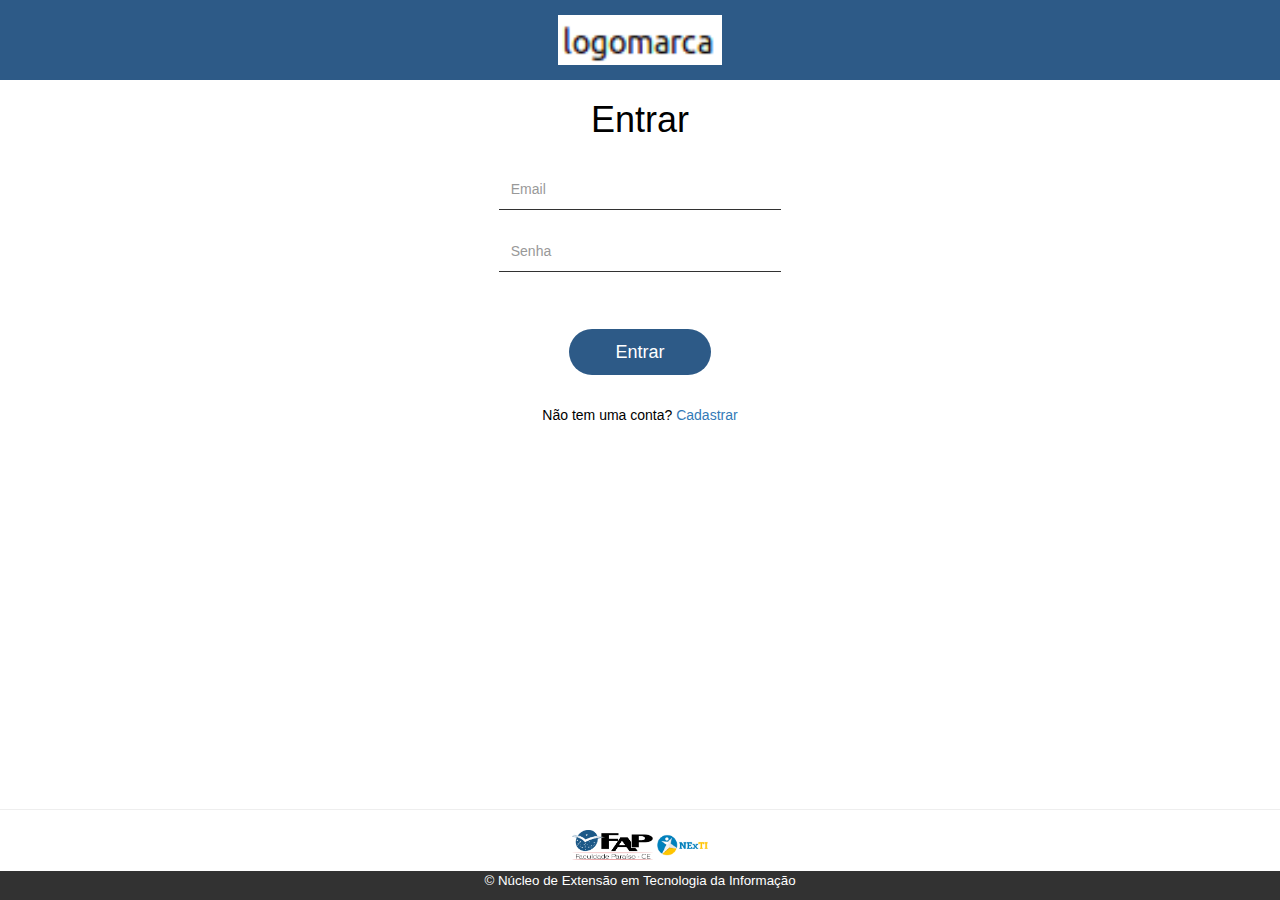
<file: index.html>
<!DOCTYPE html>
<html lang="pt-br" >
<head>
	<meta charset="utf-8">
	<meta name="viewport" content="width=device-width, initial-scale=1, shrink-to-fit=no">  

	<title>Entrar</title>

    <!-- bootstrap -->
    <link href="_css/bootstrap.css" rel="stylesheet">
    <!--glyphicon-->
    <link rel="stylesheet" href="https://maxcdn.bootstrapcdn.com/bootstrap/3.3.7/css/bootstrap.min.css">
    <!-- my css -->
    <link href="_css/style.css" rel="stylesheet">
    <link rel="stylesheet" href="https://cdnjs.cloudflare.com/ajax/libs/animate.css/3.5.2/animate.min.css">
</head>

<body id="page-login">

	<header id="my-header" >
		<img id="logomarca-header" height="50px" src="_img/logo-icon.png">
	</header>
	
	<div id="div-form" class="container-fluid text-center" >
		<div class="col-sm-3 aling-center" >
			
			<h1>Entrar</h1>
			<form action="login.php" method="POST" >
				<input  required class="form-control" placeholder="Email" type="text" name="email">
				<input required class="form-control" placeholder="Senha" type="password" name="password">
				
				<button class="btn btn-lg btn-round btn-blue col-xs-12 col-sm-6 aling-center" type="submit" id="button-submit">Entrar</button>
			</form>

			<div id="change-for" class="col-sm-12 col-xs-12 ">
				
				<p>Não tem uma conta? <a href="register.html">Cadastrar</a></p>
			</div>
		</div>
	</div>

	<footer  id="my-footer">
		
		<div id="sponsors" class="aling-center">
			<hr>
				<a href="http://fapce.edu.br/" target="_blank" ><img height="30px" src="_img/logo-fap.png"></a>
				
				<a href="http://nexti.fapce.edu.br" target="_blank" ><img  height="30px" src="_img/logo-nexti.png"></a>
		</div>		
		
		<div id="copy-footer" class="col-xs-12 col-sm-12" >
			<p>© Núcleo de Extensão em Tecnologia da Informação </p>
		</div>	
	</footer>
</body>
</html>
</file>
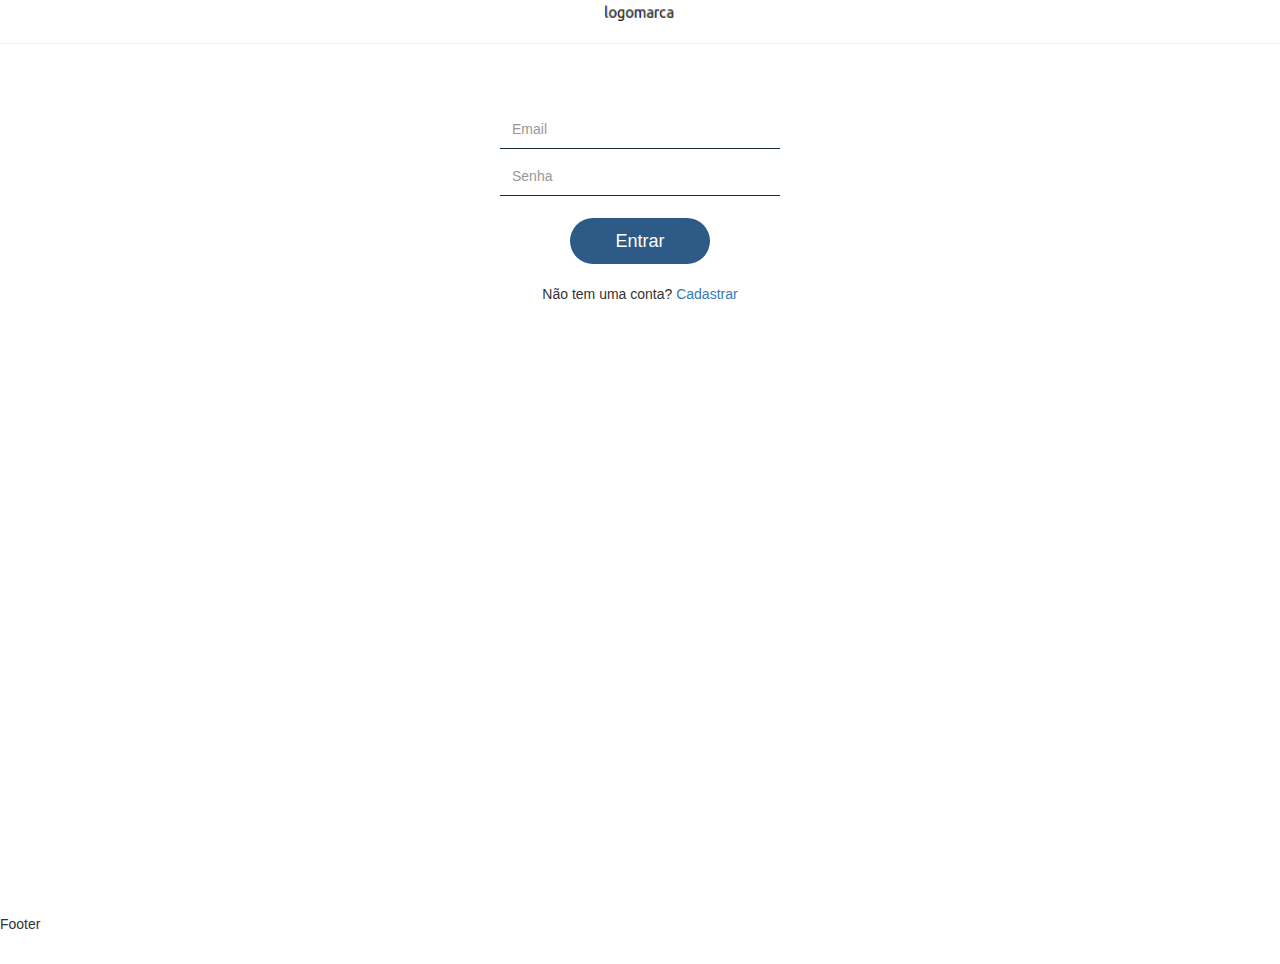
<file: view/index.html>
<!DOCTYPE html>
<html lang="pt-br" >
<head>
	<meta charset="utf-8">
	<meta name="viewport" content="width=device-width, initial-scale=1, shrink-to-fit=no">  

	<title>Entrar</title>

    <!-- bootstrap -->
    <link href="_css/bootstrap.css" rel="stylesheet">

    <!--glyphicon-->
    <link rel="stylesheet" href="https://maxcdn.bootstrapcdn.com/bootstrap/3.3.7/css/bootstrap.min.css">

    <!-- my css -->
    <link href="_css/style.css" rel="stylesheet">

</head>
<body id="page-login">
	<header>
		<img class="img-responsive col-sm-1 aling-center "  src="_img/logo-icon.png">
		<hr>
	</header>

	<div class="container-fluid text-center" id="content" >
		<div class="col-sm-3 aling-center" >

			<form action="#" method="#" >
				<label></label>
				<input  required class="form-control" placeholder="Email" type="email" name="email">
				<input required class="form-control" placeholder="Senha" type="password" name="email">
				<br><br>
				<button class=" btn-round aling-center btn btn-blue btn-lg col-xs-12 col-sm-6" type="submit">Entrar</button>
			</form>

			<div id="change-for" class="col-sm-12 col-xs-12 ">
				<br>
				<p>Não tem uma conta? <a href="register.html">Cadastrar</a></p>
			</div>
		</div>
		  <div class="push"></div>
	</div>
	<footer class="footer">
  Footer 
</footer>
</body>
</html>
</file>
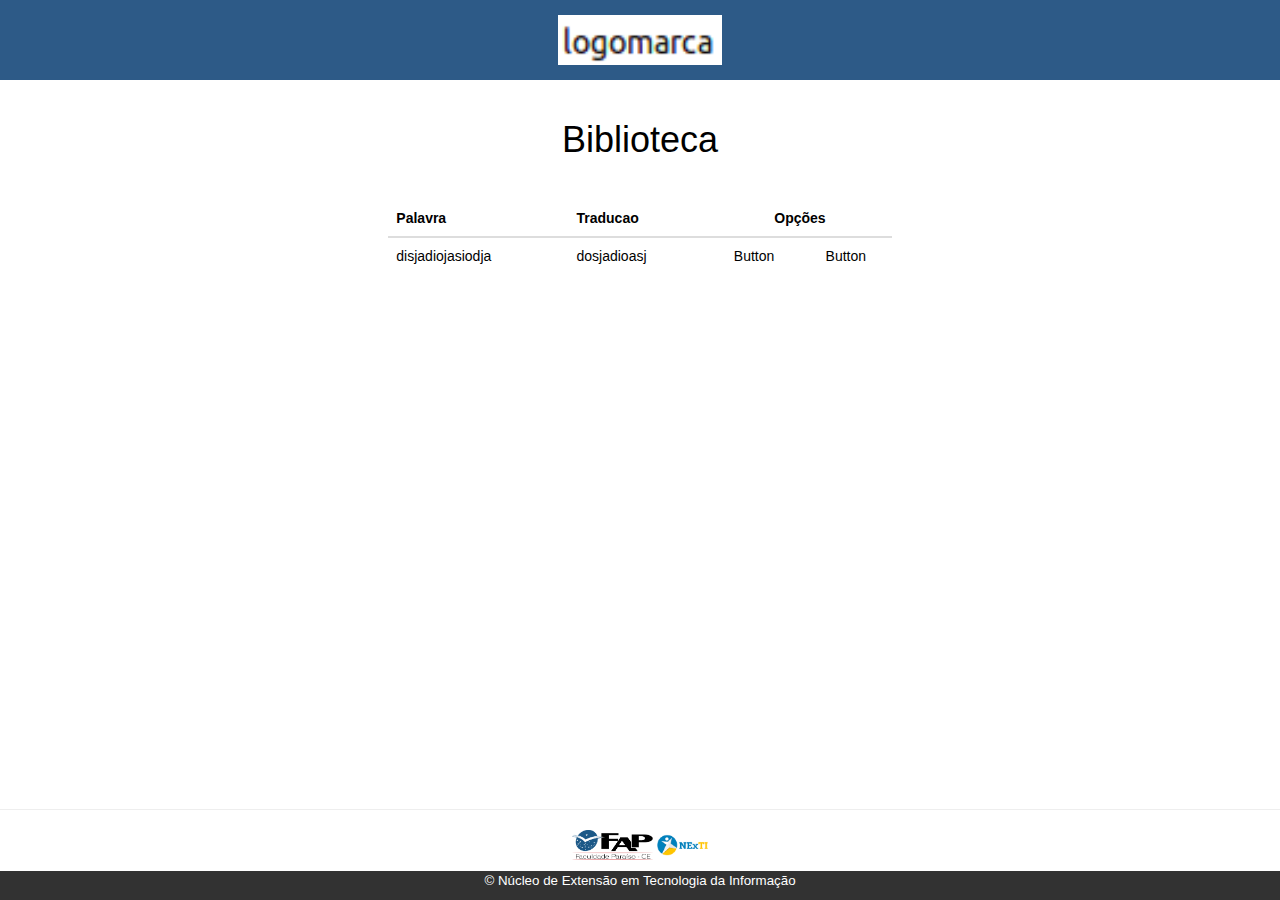
<file: open-library.html>
<!DOCTYPE html>
<html lang="pt-br" xmlns:th="http://www.thymeleaf.org" >
<head>
<meta charset="utf-8">
	<meta name="viewport" content="width=device-width, initial-scale=1, shrink-to-fit=no">  

	<title>Biblioteca geral</title>


  
    <!-- bootstrap -->
    <link href="_css/bootstrap.css" rel="stylesheet">

    <!--glyphicon-->
    <link rel="stylesheet" href="https://maxcdn.bootstrapcdn.com/bootstrap/3.3.7/css/bootstrap.min.css">

    <!-- my css -->
    <link href="_css/style.css" rel="stylesheet">

</head>
<body id="body-bi">

	<header id="my-header" >
		<img id="logomarca-header" height="50px" src="_img/logo-icon.png">
	</header>
		<div id="div-form" class="table-responsive " >
		<div class="table-responsive col-sm-5 col-xs-12 aling-center"  >
		<h1 id="h1-bi">Biblioteca</h1>
		<table class="table table-hover" id="table-bi">
		  <thead>
		    <tr>
		      <th scope="col">Palavra</th>
		      <th scope="col">Traducao</th>
		      <th scope="col" colspan="2" class="text-center">Opções</th>
		    </tr>
		  </thead>
		  <tbody>
			<tr th:each="palavra : ${palavras}" class="text-left">
				<td><span th:text="${palavra.nome}"></span>disjadiojasiodja</td>
				<td><span th:text="${palavra.traducao1}"></span>dosjadioasj</td>
				<td class="text-center">Button</td>
				<td class="text-center">Button</td>			
			</tr>
		    
		  </tbody>
		</table>
		</div>
		</div>
			<footer  id="my-footer">
		
		<div id="sponsors" class="aling-center">
			<hr>
				<a href="http://fapce.edu.br/" target="_blank" ><img height="30px" src="_img/logo-fap.png"></a>
				
				<a href="http://nexti.fapce.edu.br" target="_blank" ><img  height="30px" src="_img/logo-nexti.png"></a>
		</div>		
		
		<div id="copy-footer" class="col-xs-12 col-sm-12" >
			<p>© Núcleo de Extensão em Tecnologia da Informação </p>
		</div>	
	</footer>

</body>
</html>
</file>
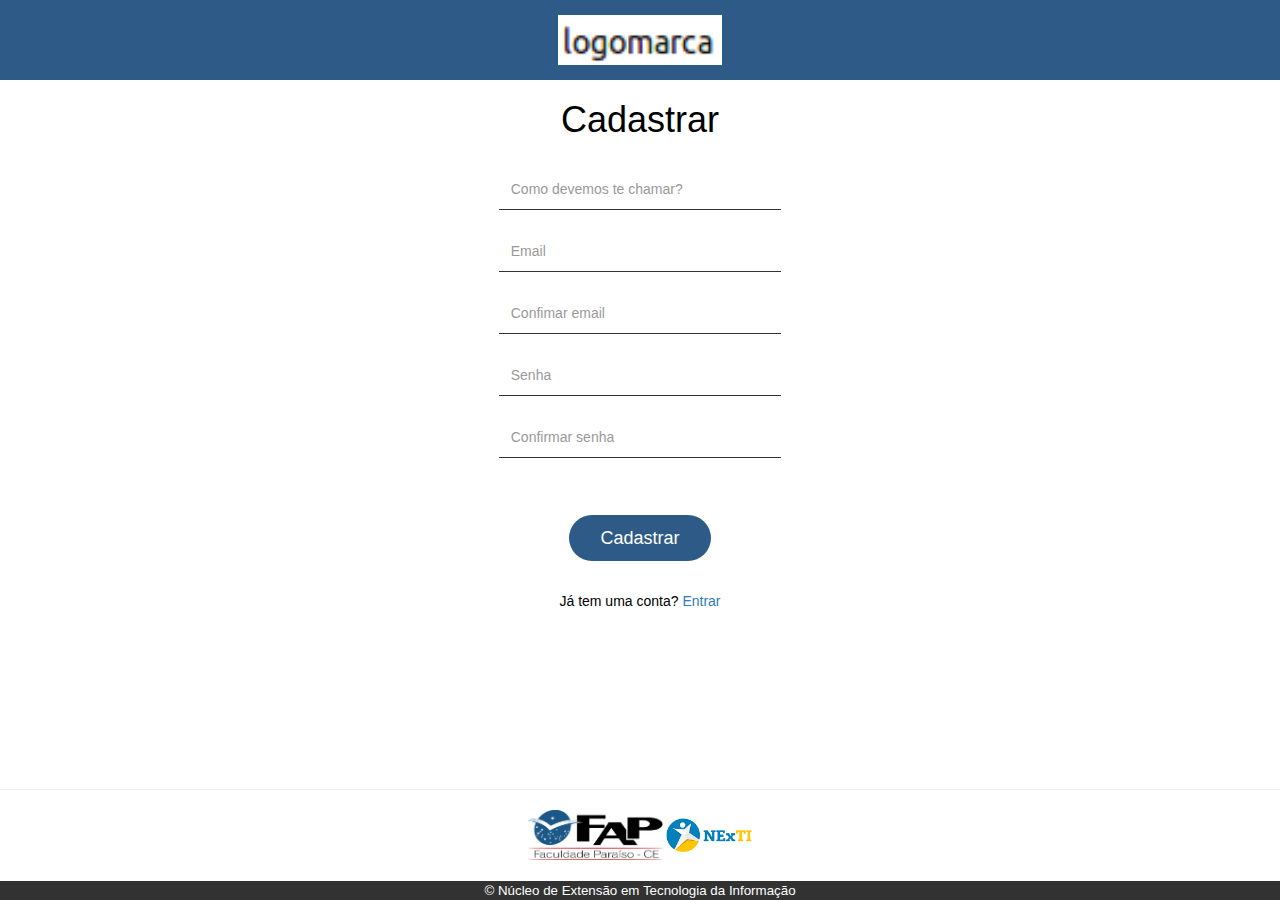
<file: register.html>
<!DOCTYPE html>
<html lang="pt-br" >
<head>
	<meta charset="utf-8">
	<meta name="viewport" content="width=device-width, initial-scale=1, shrink-to-fit=no">  

	<title>Cadastrar</title>

    <!-- bootstrap -->
    <link href="_css/bootstrap.css" rel="stylesheet">
    <!--glyphicon-->
    <link rel="stylesheet" href="https://maxcdn.bootstrapcdn.com/bootstrap/3.3.7/css/bootstrap.min.css">
    <!-- my css -->
    <link href="_css/style.css" rel="stylesheet">

</head>
<body id="page-register" >

	<header id="my-header" >
		<img id="logomarca-header" height="50px" src="_img/logo-icon.png">
	</header>

	<div id="div-form" class="container-fluid text-center" >
		<div class="col-sm-3 aling-center" >
			
			<h1>Cadastrar</h1>
			<form action="cadastro.php" method="POST" >
				<input  class="form-control" placeholder="Como devemos te chamar?" type="text" name="name" >
				<input required class="form-control" placeholder="Email" type="text" name="email">
				<input  class="form-control" placeholder="Confimar email" type="email" name="confirm-email">
				<input required class="form-control" placeholder="Senha" type="password"  name="password">
				<input  class="form-control" placeholder="Confirmar senha" type="password" name="confirm-password">
				
				<button class="btn btn-lg btn-round btn-blue col-xs-12 col-sm-6 aling-center" type="submit" id="button-submit">Cadastrar</button>
			</form>

			<div id="change-for" class="col-sm-12 col-xs-12 ">
				
				<p>Já tem uma conta? <a href="index.html">Entrar</a></p>
			</div>
		</div>
	</div>

	<footer id="my-footer">
		
		<div id="sponsors-register" class="aling-center">
			<hr>
				<a href="http://fapce.edu.br/" target="_blank" ><img height="50px" src="_img/logo-fap.png"></a>
				
				<a href="http://nexti.fapce.edu.br" target="_blank" ><img  height="50px" src="_img/logo-nexti.png"></a>
		</div>		
		
		<div id="copy-footer-register" class="col-xs-12 col-sm-12" >
			© Núcleo de Extensão em Tecnologia da Informação 
		</div>	
	</footer>
</body>
</html>
</file>
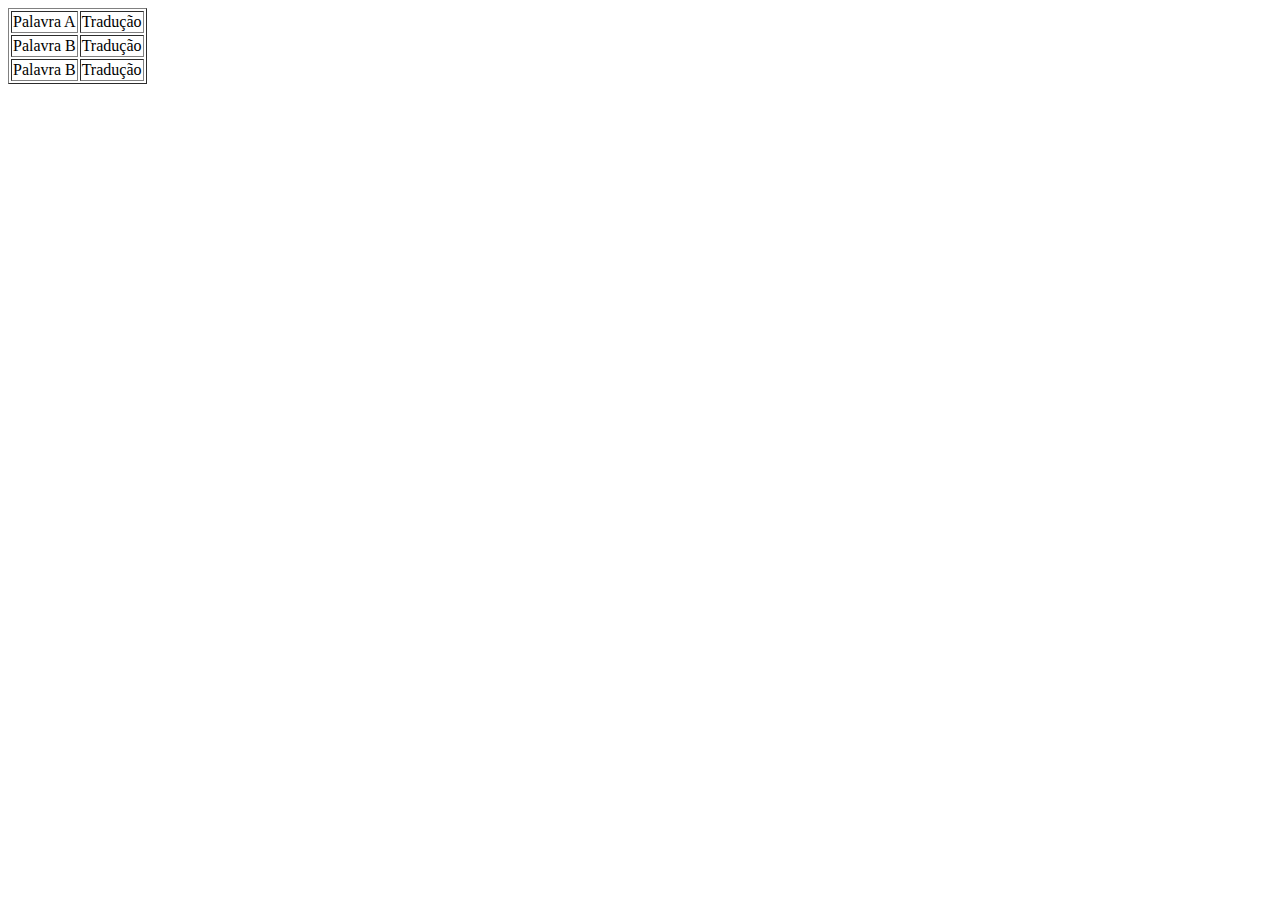
<file: teste.html>
<!DOCTYPE html>
<html>
<head>
	<title>teste</title>
</head>
<body>
<form method="post" action="">
    <table border="1px">
        <tr>
            <td>Palavra A</td>
            <td>Tradução</td>
        </tr>
         <tr>
            <td>Palavra B</td>
            <td>Tradução</td>
        </tr>
         <tr>
            <td>Palavra B</td>
            <td>Tradução</td>
        </tr>
    </table>
</form>
</body>
</html>
</file>
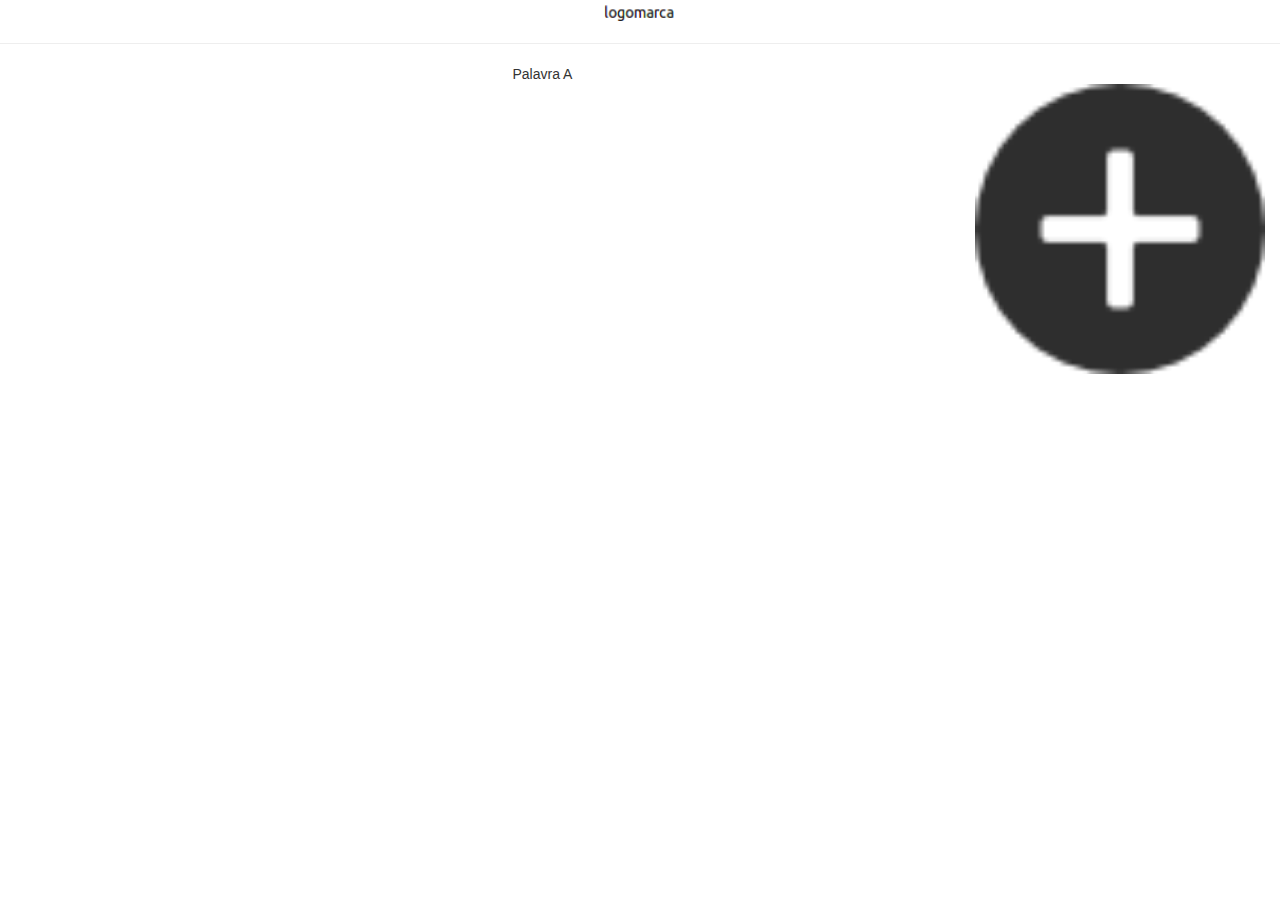
<file: view/open-library.html>
<!DOCTYPE html>
<html lang="pt-br"  >
<head>
<meta charset="utf-8">
	<meta name="viewport" content="width=device-width, initial-scale=1, shrink-to-fit=no">  

	<title>Biblioteca geral</title>

    <!-- bootstrap -->
    <link href="_css/bootstrap.css" rel="stylesheet">

    <!--glyphicon-->
    <link rel="stylesheet" href="https://maxcdn.bootstrapcdn.com/bootstrap/3.3.7/css/bootstrap.min.css">

    <!-- my css -->
    <link href="_css/style.css" rel="stylesheet">

</head>
<body>
	<header id="my-header">
		<img class="img-responsive col-sm-1 aling-center "  src="_img/logo-icon.png">
		<hr>
	</header>
	<div class="container fluid aling-center" >
		<div class="col-sm-3 aling-center" >
				<table>
					<tr>
						<td>Palavra A</td>	
						<td><img class="img-responsive col-sm-3 col-xs-2 aling-right" src="_img/edit.png" width="10"></td>
						<td><img class="img.-responsive col-sm-3 col-xs-2 aling-right" src="_img/remove.png"></td>
					</tr>
			</table>
		</div>
		
	</div>
	<div><img class="img-responsive col-sm-3 col-xs-2 aling-right" src="_img/add.png">
	</div>
	<!--<footer class="footer navbar-fixed-bottom">
			<img class="img-responsive col-sm-3 col-xs-2 aling-right" src="_img/add.png">
		</footer>
-->
</body>
</html>
</file>
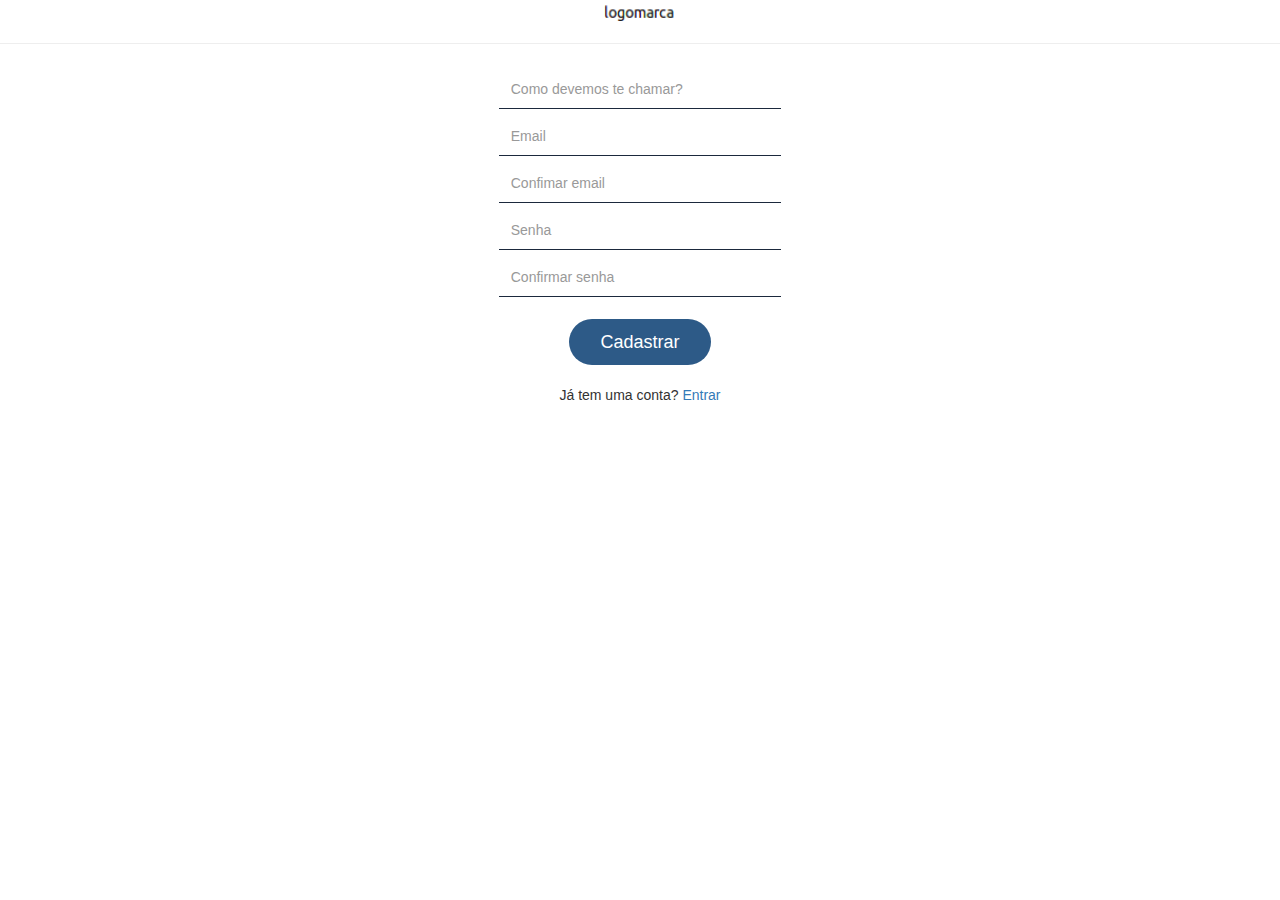
<file: view/register.html>
<!DOCTYPE html >
<html lang="pt-br" >
<head>
	<meta charset="utf-8">
	<meta name="viewport" content="width=device-width, initial-scale=1, shrink-to-fit=no">
	<title>Cadastrar</title>

   <!-- bootstrap -->
    <link href="_css/bootstrap.css" rel="stylesheet">

    <!-- my css -->
    <link href="_css/style.css" rel="stylesheet">

</head>

<body id="page-register" >

	<header >
		<img class="img-responsive col-sm-1 aling-center "  src="_img/logo-icon.png">
		<hr>
	</header>

	<div class="container-fluid text-center" >
		<div class="col-sm-3 aling-center" >
				
			<form action="#" method="#" >
				<input required class="form-control" placeholder="Como devemos te chamar?" type="text" name="name" >
				<input required class="form-control" placeholder="Email" type="email" name="email">
				<input required class="form-control" placeholder="Confimar email" type="email" name="confirm-email">
				<input required class="form-control" placeholder="Senha" type="password"  name="password">
				<input required class="form-control" placeholder="Confirmar senha" type="password" name="confirm-password">
				<br><br>
				<button class=" btn-round aling-center btn btn-blue btn-lg col-xs-12 col-sm-6" type="submit">Cadastrar</button>
			</form>
		</div>

		<div id="change-for" class="col-sm-12 col-xs-12 ">
			<br>
			<p>Já tem uma conta? <a href="index.html">Entrar</a></p>
		</div>
	</div>
</body>

</html>
</file>
<file: _css/style.css>
/*alinhar*/
.aling-center{float: none; margin: 0 auto; text-align: center; }
.aling-right{float: right; text-align: right; }
.aling-left{float: left; text-align: left;}


/*** button ***/

/*button arredondado*/
.btn-round{
	border-radius: 25px; 
}

.btn-blue{
	color: #fff;
	background-color: #2d5a87;
}
.btn-blue:hover{
	color: #fff;
    background-color: #1b293d;
}

button#button-submit{
	margin-top: 55px;
}

/*cabeçalho*/
#my-header{
	color: #fff;	
	background-color: #2d5a87;
	height: 80px;
	text-align: center;
}

#logomarca-header{
	margin-top: 15px;
}

/*corpo comum*/
body {
    color: #000000;
    background-color: #fff;
}

/*formularios*/
.form-control {
    width: 100%;
    height: 40px;
    background-color: #fff;
    border-radius: 0;
    webkit-box-shadow: none;
    box-shadow: none;
}

input[type=email], input[type=password], input[type=text] {
    margin: 5px 0 2px 0;
    margin-top: 20px;
    display: inline-block;
    border-style: none;
    border-bottom: 1px solid #323232;
}

/*alterar entre login e cadastrar*/
div#change-for{
	margin-top: 30px;
	margin-bottom: 10px;
}

/*rodape*/
#my-footer{
	height: 60px;
	text-align: center;
	display: block;
}

#copy-footer{
	margin-top: 10px;
	color: #fff;
	background-color: #323232;
	font-size: 10pt;
	position: absolute;
    left: 0;
    bottom: 0;
    width: 100%;
    text-align: center;
}

/*patrocinadores*/
#sponsors{
	margin-top: -9px;
	position: absolute;
    left: 0;
    bottom: 0;
    width: 100%;
    text-align: center;
    margin-bottom: 40px;
}

@media only screen and (max-height: 600px) {
   	#sponsors {
		position:unset; 
		height: 40px;
    }
    
    #copy-footer {
    	position:unset;
    	font-size: 8pt;
    }
}

/*------------------------Register-----------------*/
#copy-footer-register{
	margin-top: 10px;
	color: #fff;
	background-color: #323232;
	font-size: 10pt;
	position: absolute;
    left: 0;
    bottom: 0;
    width: 100%;
    text-align: center;
}

/*patrocinadores*/
#sponsors-register{
	margin-top: -9px;
	position: absolute;
    left: 0;
    bottom: 0;
    width: 100%;
    text-align: center;
    margin-bottom: 40px;
}

@media only screen and (max-height: 667px) {
   	#sponsors-register{
		position:unset; 
		height: 40px;
    }
    
    #copy-footer-register{
    	position:unset;
    	font-size: 8pt;
    }
}
/*Biblioteca*/

#table-bi{
    margin-top: 40px;
}

#h1-bi{
    margin-top: 40px;
}
    
    #copy-footer-bi{
    margin-top: 10px;
    color: #fff;
    background-color: #323232;
    font-size: 10pt;
    position: absolute;
    left: 0;
    bottom: 0;
    width: 100%;
    text-align: center;
}

/*patrocinadores*/
/*#sponsors-bi{
    margin-top: -9px;
    position: absolute;
    left: 0;
    bottom: 0;
    width: 100%;
    text-align: center;
    margin-bottom: 40px;
}

@media only screen and (max-height: 568px) {
    #sponsors-bi{
        position:unset; 
        height: 40px;
    }
    
    #copy-footer-bi{
        position:unset;
        font-size: 8pt;
    }
}*/
</file>
<file: view/_css/style.css>
/*alinhar*/
.aling-center{float: none; margin: 0 auto;}
.aling-right{float: right;}
.aling-left{float: left;}

html, body {
  height: 100%;
  margin: 0;
}
div#content {
  padding: 20px;
  min-height: 100%;
  margin: 0 auto -50px;
}
.footer,
.push{
  height: 50px;
}
/*** button ***/

/*button arredondado*/
.btn-round{
	border-radius: 25px; 
}

.btn-blue{
	color: #fff;
	background-color: #2d5a87;
}
.btn-blue:hover{
	color: #fff;
    background-color: #1b293d;
}

/*formularios*/
.form-control {
    width: 100%;
    height: 40px;
    background-color: #fff;
    border-radius: 0;
    webkit-box-shadow: none;
    box-shadow: none;
}

input[type=email], input[type=password], input[type=text] {
    margin: 5px 0 2px 0;
    display: inline-block;
    border-style: none;
    border-bottom: 1px solid #1b293d;
}

/*alterar entre login e cadastrar*/
a#change-for{
	text-decoration: none; 
}

#change-for{
}



/*A partir daqui é library*/




  /*  background-color: rgba(128,128,128,.5);*/
</file>
